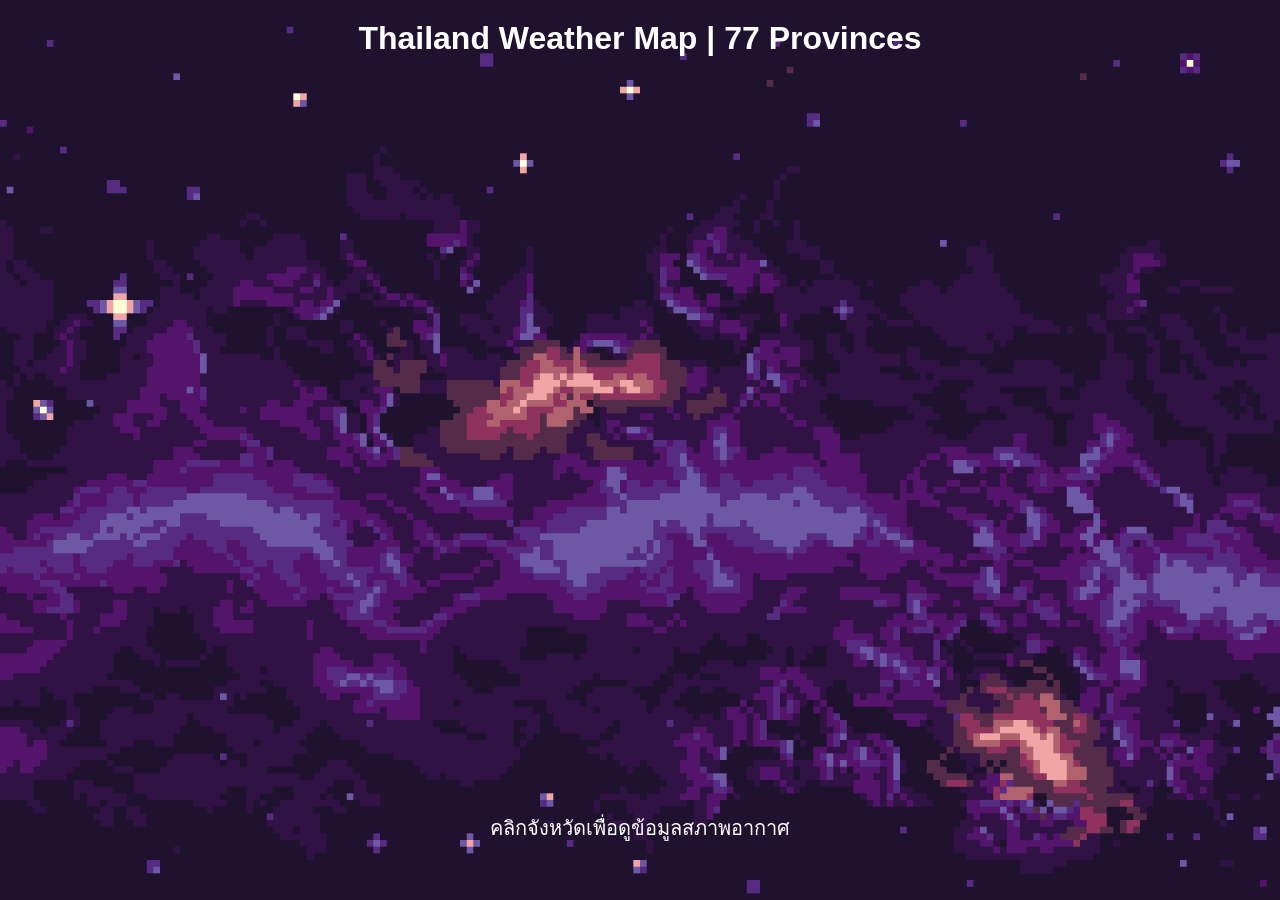
<file: index.html>
<!DOCTYPE html>
<html lang="th">
<head>

<meta charset="UTF-8">
<meta name="viewport" content="width=device-width, initial-scale=1.0">

<title>Thailand Interactive Map</title>

<link rel="stylesheet" href="style.css">

<script src="https://d3js.org/d3.v7.min.js"></script>

</head>

<body>

<div class="container">

    <h1>Thailand Weather Map | 77 Provinces</h1>

    <svg id="map"></svg>

    <div id="info">
        คลิกจังหวัดเพื่อดูข้อมูลสภาพอากาศ
    </div>

</div>

<script src="script.js"></script>

</body>
</html>
</file>
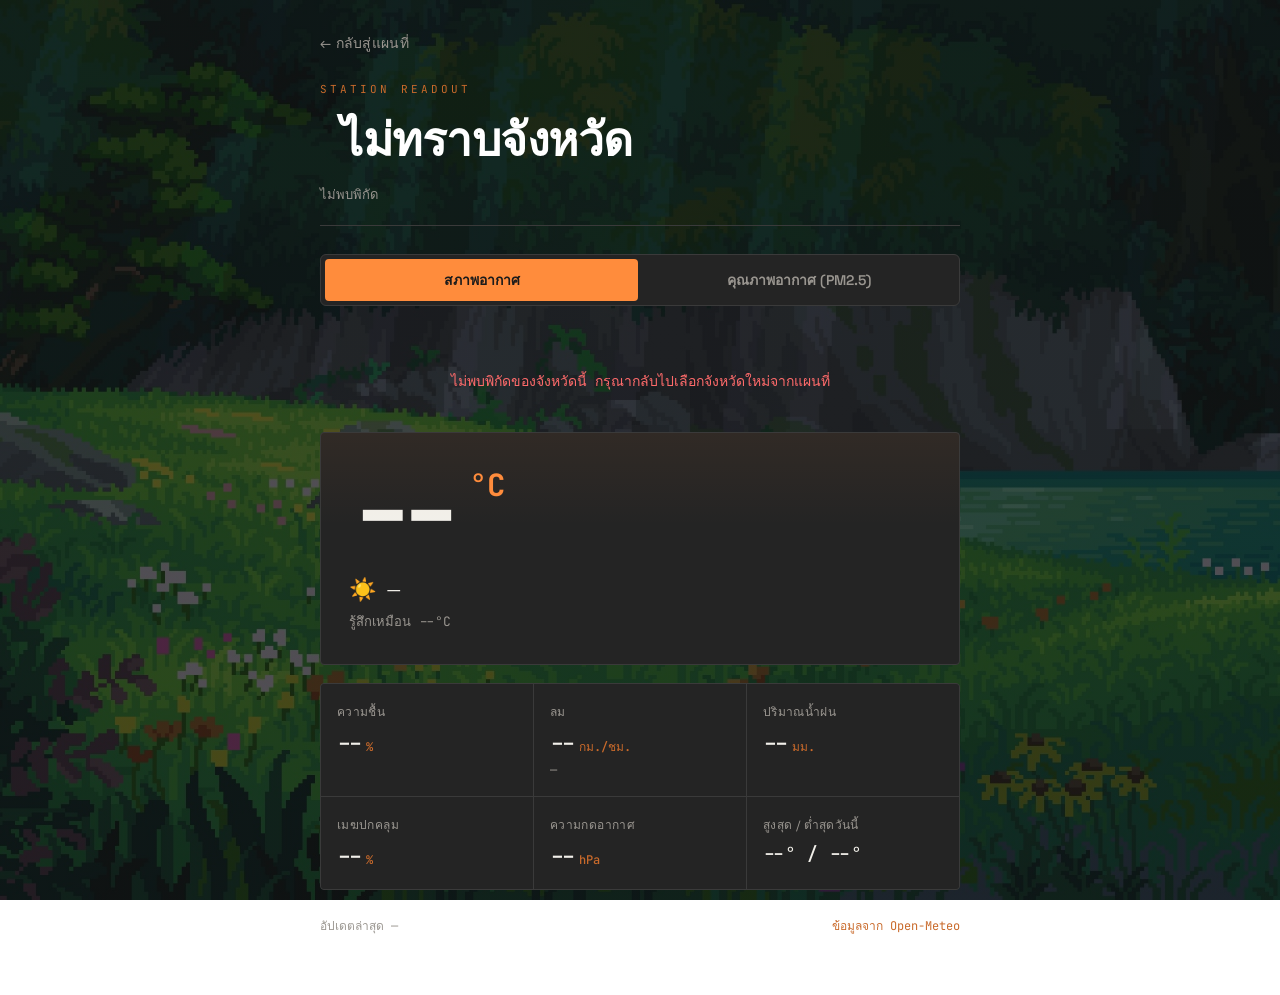
<file: dashboard.html>
<!DOCTYPE html>
<html lang="th">
<head>

<meta charset="UTF-8">
<meta name="viewport" content="width=device-width, initial-scale=1.0">

<title>สถานีตรวจอากาศจังหวัด</title>

<link rel="preconnect" href="https://fonts.googleapis.com">
<link rel="preconnect" href="https://fonts.gstatic.com" crossorigin>
<link href="https://fonts.googleapis.com/css2?family=Space+Grotesk:wght@400;500;600;700&family=JetBrains+Mono:wght@400;500;700&display=swap" rel="stylesheet">

<link rel="stylesheet" href="style.css">
<link rel="stylesheet" href="dashboard.css">

</head>

<body class="dashboard-body">

<div class="station">

    <a href="index.html" class="back-link">← กลับสู่แผนที่</a>

    <header class="station-head">
        <div class="station-eyebrow">STATION READOUT</div>
        <h1 id="provinceName">—</h1>
        <div class="station-coords" id="provinceCoords">lat —, lon —</div>
    </header>

    <div class="tabs" role="tablist">
        <button class="tab-btn active" id="tabWeatherBtn" role="tab" aria-selected="true">สภาพอากาศ</button>
        <button class="tab-btn" id="tabAirBtn" role="tab" aria-selected="false">คุณภาพอากาศ (PM2.5)</button>
        <span class="tab-indicator" id="tabIndicator"></span>
    </div>

    <!-- Weather view -->
    <section id="weatherView" class="view">

        <div id="weatherLoading" class="loading">กำลังรับสัญญาณจากสถานีตรวจอากาศ…</div>
        <div id="weatherError" class="error-box" hidden></div>

        <main id="weatherReadout" class="readout" hidden>

            <section class="temp-panel">
                <div class="temp-main">
                    <span id="temperature">--</span><span class="temp-unit">°C</span>
                </div>
                <div class="temp-sub">
                    <span id="weatherIcon" class="weather-icon">☀️</span>
                    <span id="weatherDesc">—</span>
                </div>
                <div class="temp-feels">รู้สึกเหมือน <span id="feelsLike">--</span>°C</div>
            </section>

            <section class="metric-grid">

                <div class="metric">
                    <div class="metric-label">ความชื้น</div>
                    <div class="metric-value"><span id="humidity">--</span><span class="metric-unit">%</span></div>
                </div>

                <div class="metric">
                    <div class="metric-label">ลม</div>
                    <div class="metric-value"><span id="windSpeed">--</span><span class="metric-unit">กม./ชม.</span></div>
                    <div class="metric-sub" id="windDir">—</div>
                </div>

                <div class="metric">
                    <div class="metric-label">ปริมาณน้ำฝน</div>
                    <div class="metric-value"><span id="precip">--</span><span class="metric-unit">มม.</span></div>
                </div>

                <div class="metric">
                    <div class="metric-label">เมฆปกคลุม</div>
                    <div class="metric-value"><span id="cloud">--</span><span class="metric-unit">%</span></div>
                </div>

                <div class="metric">
                    <div class="metric-label">ความกดอากาศ</div>
                    <div class="metric-value"><span id="pressure">--</span><span class="metric-unit">hPa</span></div>
                </div>

                <div class="metric">
                    <div class="metric-label">สูงสุด / ต่ำสุดวันนี้</div>
                    <div class="metric-value minmax"><span id="tempMax">--</span>° / <span id="tempMin">--</span>°</div>
                </div>

            </section>

            <footer class="station-foot">
                <span>อัปเดตล่าสุด <span id="updatedAt">—</span></span>
                <span class="source" id="weatherSource">ข้อมูลจาก Open-Meteo</span>
            </footer>

        </main>

    </section>

    <!-- Air quality view -->
    <section id="airView" class="view" hidden>

        <div id="airLoading" class="loading">กำลังตรวจวัดคุณภาพอากาศ…</div>
        <div id="airError" class="error-box" hidden></div>

        <main id="airReadout" class="readout" hidden>

            <section class="temp-panel">
                <div class="temp-main">
                    <span id="pm25">--</span><span class="temp-unit">µg/m³</span>
                </div>
                <div class="temp-sub">
                    <span id="aqiBadge" class="aqi-badge">—</span>
                    <span id="aqiDesc">—</span>
                </div>
                <div class="temp-feels">PM2.5 · เฉลี่ยรายชั่วโมงล่าสุด</div>
            </section>

            <section class="metric-grid">

                <div class="metric">
                    <div class="metric-label">PM10</div>
                    <div class="metric-value"><span id="pm10">--</span><span class="metric-unit">µg/m³</span></div>
                </div>

                <div class="metric">
                    <div class="metric-label">US AQI</div>
                    <div class="metric-value"><span id="usAqi">--</span></div>
                </div>

                <div class="metric">
                    <div class="metric-label">European AQI</div>
                    <div class="metric-value"><span id="euAqi">--</span></div>
                </div>

                <div class="metric">
                    <div class="metric-label">โอโซน (O₃)</div>
                    <div class="metric-value"><span id="ozone">--</span><span class="metric-unit">µg/m³</span></div>
                </div>

                <div class="metric">
                    <div class="metric-label">ไนโตรเจนไดออกไซด์</div>
                    <div class="metric-value"><span id="no2">--</span><span class="metric-unit">µg/m³</span></div>
                </div>

                <div class="metric">
                    <div class="metric-label">คาร์บอนมอนอกไซด์</div>
                    <div class="metric-value"><span id="co">--</span><span class="metric-unit">µg/m³</span></div>
                </div>

            </section>

            <footer class="station-foot">
                <span>อัปเดตล่าสุด <span id="airUpdatedAt">—</span></span>
                <span class="source" id="airSource">ข้อมูลจาก Open-Meteo</span>
            </footer>

        </main>

    </section>

</div>

<script src="dashboard.js"></script>

</body>
</html>
</file>
<file: style.css>
*{
    margin:0;
    padding:0;
    box-sizing:border-box;
}

body{

    font-family:sans-serif;

    background-image:url("indexWallpaper.jpg");
    background-size:cover;
    background-position:center;
    background-repeat:no-repeat;
    background-attachment:fixed;

    color:white;
}

.container{

    width:100%;
    height:100vh;

    display:flex;
    flex-direction:column;
    align-items:center;
}

h1{

    margin:20px;
}

#map{

    width:90vw;
    height:80vh;

    border:0px solid #555;
}

.province{

    fill:#777;

    stroke:white;

    stroke-width:.5;

    transition:.2s;
}

.province:hover{

    fill:orange;

    cursor:pointer;
}

.selected{

    fill:#ff3333 !important;
}

#info{

    margin-top:15px;

    font-size:20px;
}
</file>
<file: dashboard.css>
:root{
    --bg:#1b1b1b;
    --panel:#242424;
    --panel-line:#3a3a3a;
    --amber:#ff8c3c;
    --amber-dim:#c96a2b;
    --text:#f2f0ea;
    --text-dim:#9a9690;
    --mono:'JetBrains Mono', monospace;
    --display:'Space Grotesk', sans-serif;
}

.dashboard-body{

    background:
    linear-gradient(
        rgba(15,15,15,.7),
        rgba(15,15,15,.7)
    ),
    url("wallpaperDashboard.jpg");

    background-size:cover;
    background-position:center;
    background-repeat:no-repeat;
    background-attachment:fixed;

    font-family:var(--display);

    min-height:100vh;

    display:flex;
    justify-content:center;

    padding:32px 20px 60px;

}

.station{
    width:100%;
    max-width:640px;
}

.back-link{
    display:inline-block;
    color:var(--text-dim);
    text-decoration:none;
    font-size:14px;
    letter-spacing:.02em;
    margin-bottom:28px;
    transition:.2s;
}

.back-link:hover{
    color:var(--amber);
}

.station-head{
    margin-bottom:28px;
    border-bottom:1px solid var(--panel-line);
    padding-bottom:20px;
}

.station-eyebrow{
    font-family:var(--mono);
    font-size:11px;
    letter-spacing:.28em;
    color:var(--amber-dim);
    margin-bottom:10px;
}

.station-head h1{
    font-size:clamp(32px,6vw,46px);
    font-weight:700;
    letter-spacing:-.01em;
    line-height:1.05;
}

.station-coords{
    font-family:var(--mono);
    font-size:13px;
    color:var(--text-dim);
    margin-top:8px;
}

.tabs{
    position:relative;
    display:flex;
    background:var(--panel);
    border:1px solid var(--panel-line);
    border-radius:6px;
    padding:4px;
    margin-bottom:24px;
    gap:4px;
}

.tab-btn{
    flex:1;
    position:relative;
    z-index:1;
    background:none;
    border:none;
    font-family:var(--display);
    font-size:14px;
    font-weight:600;
    color:var(--text-dim);
    padding:10px 12px;
    border-radius:4px;
    cursor:pointer;
    transition:color .2s;
}

.tab-btn.active{
    color:#1b1b1b;
}

.tab-indicator{
    position:absolute;
    top:4px;
    left:4px;
    width:calc(50% - 6px);
    height:calc(100% - 8px);
    background:var(--amber);
    border-radius:4px;
    transition:transform .25s ease;
    transform:translateX(0);
}

.view[hidden]{
    display:none;
}

.aqi-badge{
    font-family:var(--mono);
    font-size:13px;
    font-weight:700;
    padding:4px 10px;
    border-radius:999px;
    background:var(--amber);
    color:#1b1b1b;
}

.mock-note{
    font-family:var(--mono);
    font-size:11px;
    color:var(--amber-dim);
}

.loading, .error-box{
    font-family:var(--mono);
    color:var(--text-dim);
    font-size:14px;
    padding:40px 0;
    text-align:center;
}

.error-box{
    color:#ff6b6b;
}

.readout{
    display:flex;
    flex-direction:column;
    gap:18px;
}

.temp-panel{
    background:var(--panel);
    border:1px solid var(--panel-line);
    border-radius:4px;
    padding:32px 28px;
    position:relative;
    overflow:hidden;
}

.temp-panel::before{
    content:"";
    position:absolute;
    inset:0;
    background:linear-gradient(180deg, rgba(255,140,60,.06), transparent 40%);
    pointer-events:none;
}

.temp-main{
    font-family:var(--mono);
    font-weight:700;
    font-size:clamp(64px,14vw,96px);
    line-height:1;
    color:var(--text);
    display:flex;
    align-items:flex-start;
}

.temp-unit{
    font-size:.32em;
    color:var(--amber);
    margin-top:.15em;
    margin-left:4px;
}

.temp-sub{
    display:flex;
    align-items:center;
    gap:10px;
    margin-top:14px;
    font-size:17px;
    color:var(--text);
}

.weather-icon{
    font-size:22px;
}

.temp-feels{
    margin-top:8px;
    font-family:var(--mono);
    font-size:13px;
    color:var(--text-dim);
}

.metric-grid{
    display:grid;
    grid-template-columns:repeat(3,1fr);
    gap:1px;
    background:var(--panel-line);
    border:1px solid var(--panel-line);
    border-radius:4px;
    overflow:hidden;
}

.metric{
    background:var(--panel);
    padding:18px 16px;
}

.metric-label{
    font-size:12px;
    color:var(--text-dim);
    letter-spacing:.03em;
    margin-bottom:8px;
}

.metric-value{
    font-family:var(--mono);
    font-size:22px;
    font-weight:500;
    color:var(--text);
}

.metric-value.minmax{
    font-size:18px;
}

.metric-unit{
    font-size:12px;
    color:var(--amber-dim);
    margin-left:3px;
}

.metric-sub{
    font-family:var(--mono);
    font-size:12px;
    color:var(--text-dim);
    margin-top:4px;
}

.station-foot{
    display:flex;
    justify-content:space-between;
    font-family:var(--mono);
    font-size:12px;
    color:var(--text-dim);
    padding-top:8px;
}

.source{
    color:var(--amber-dim);
}

@media (max-width:480px){
    .metric-grid{
        grid-template-columns:repeat(2,1fr);
    }
}
</file>
